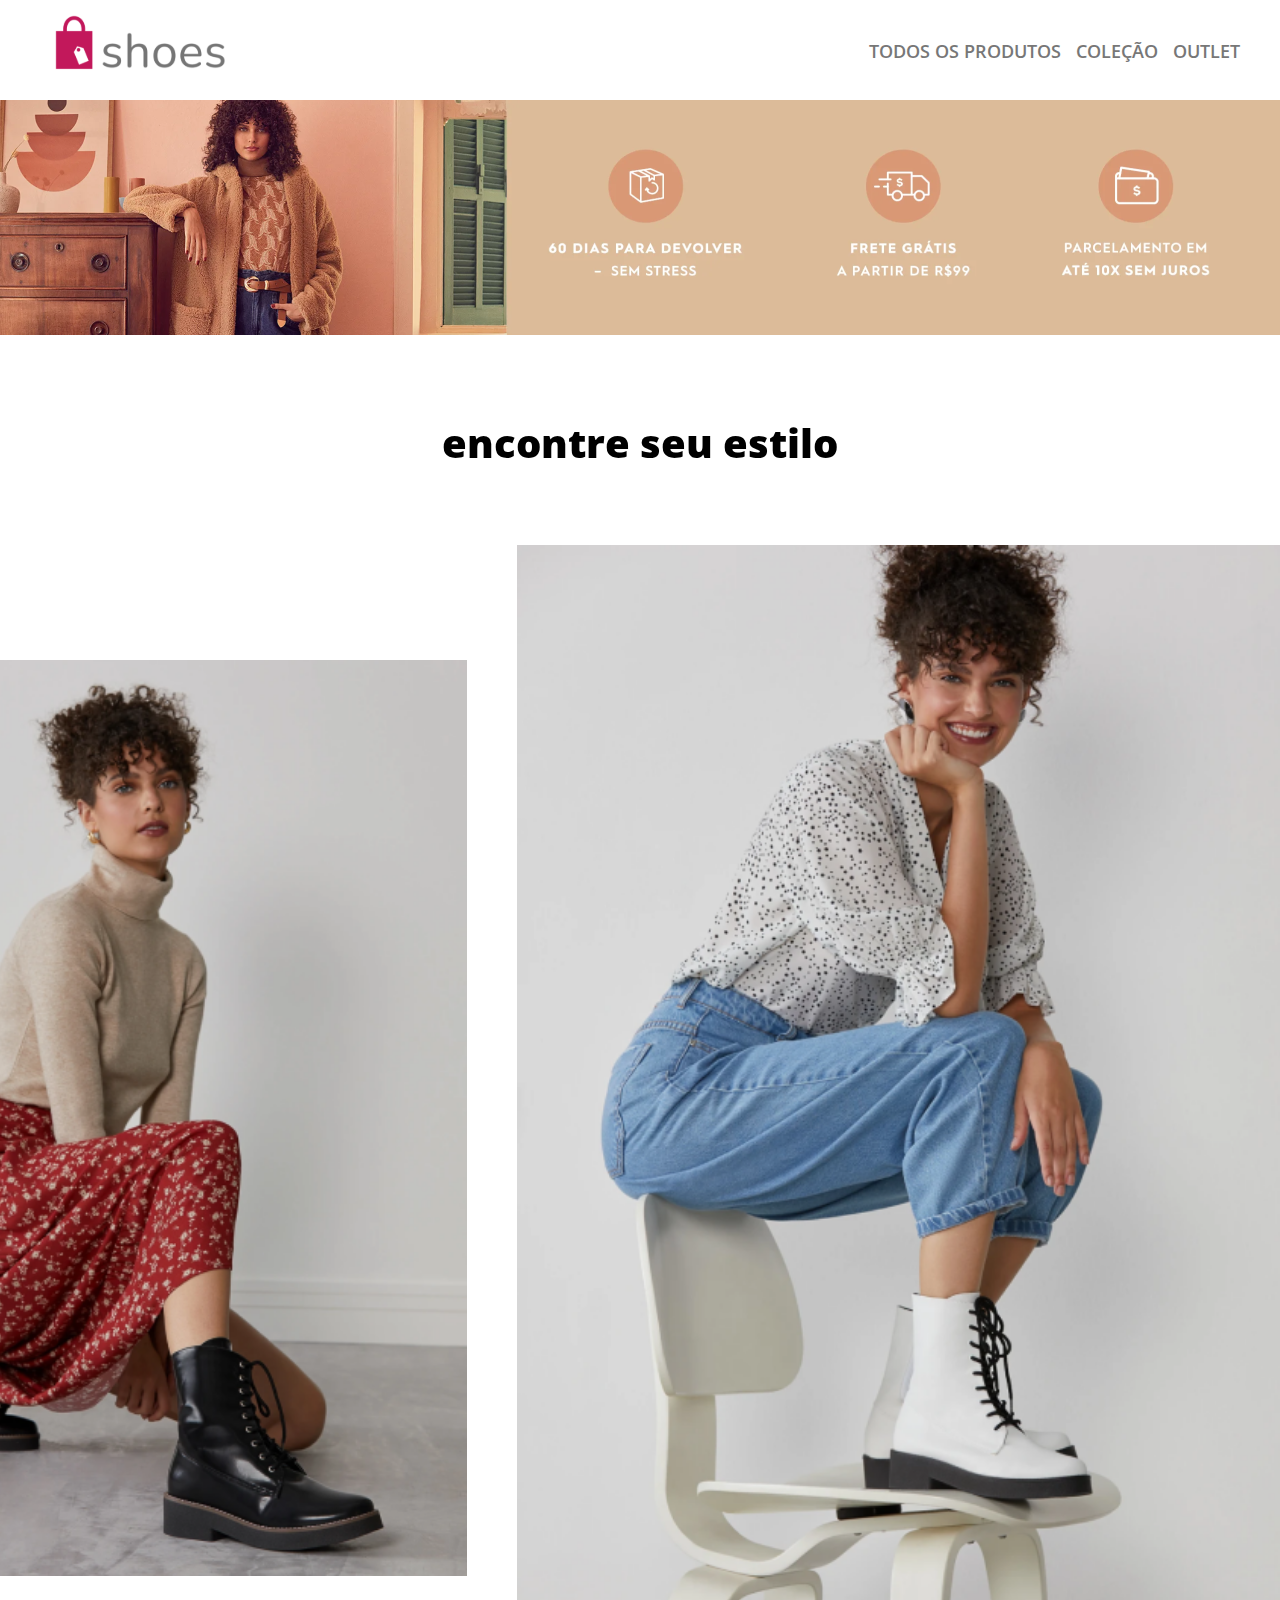
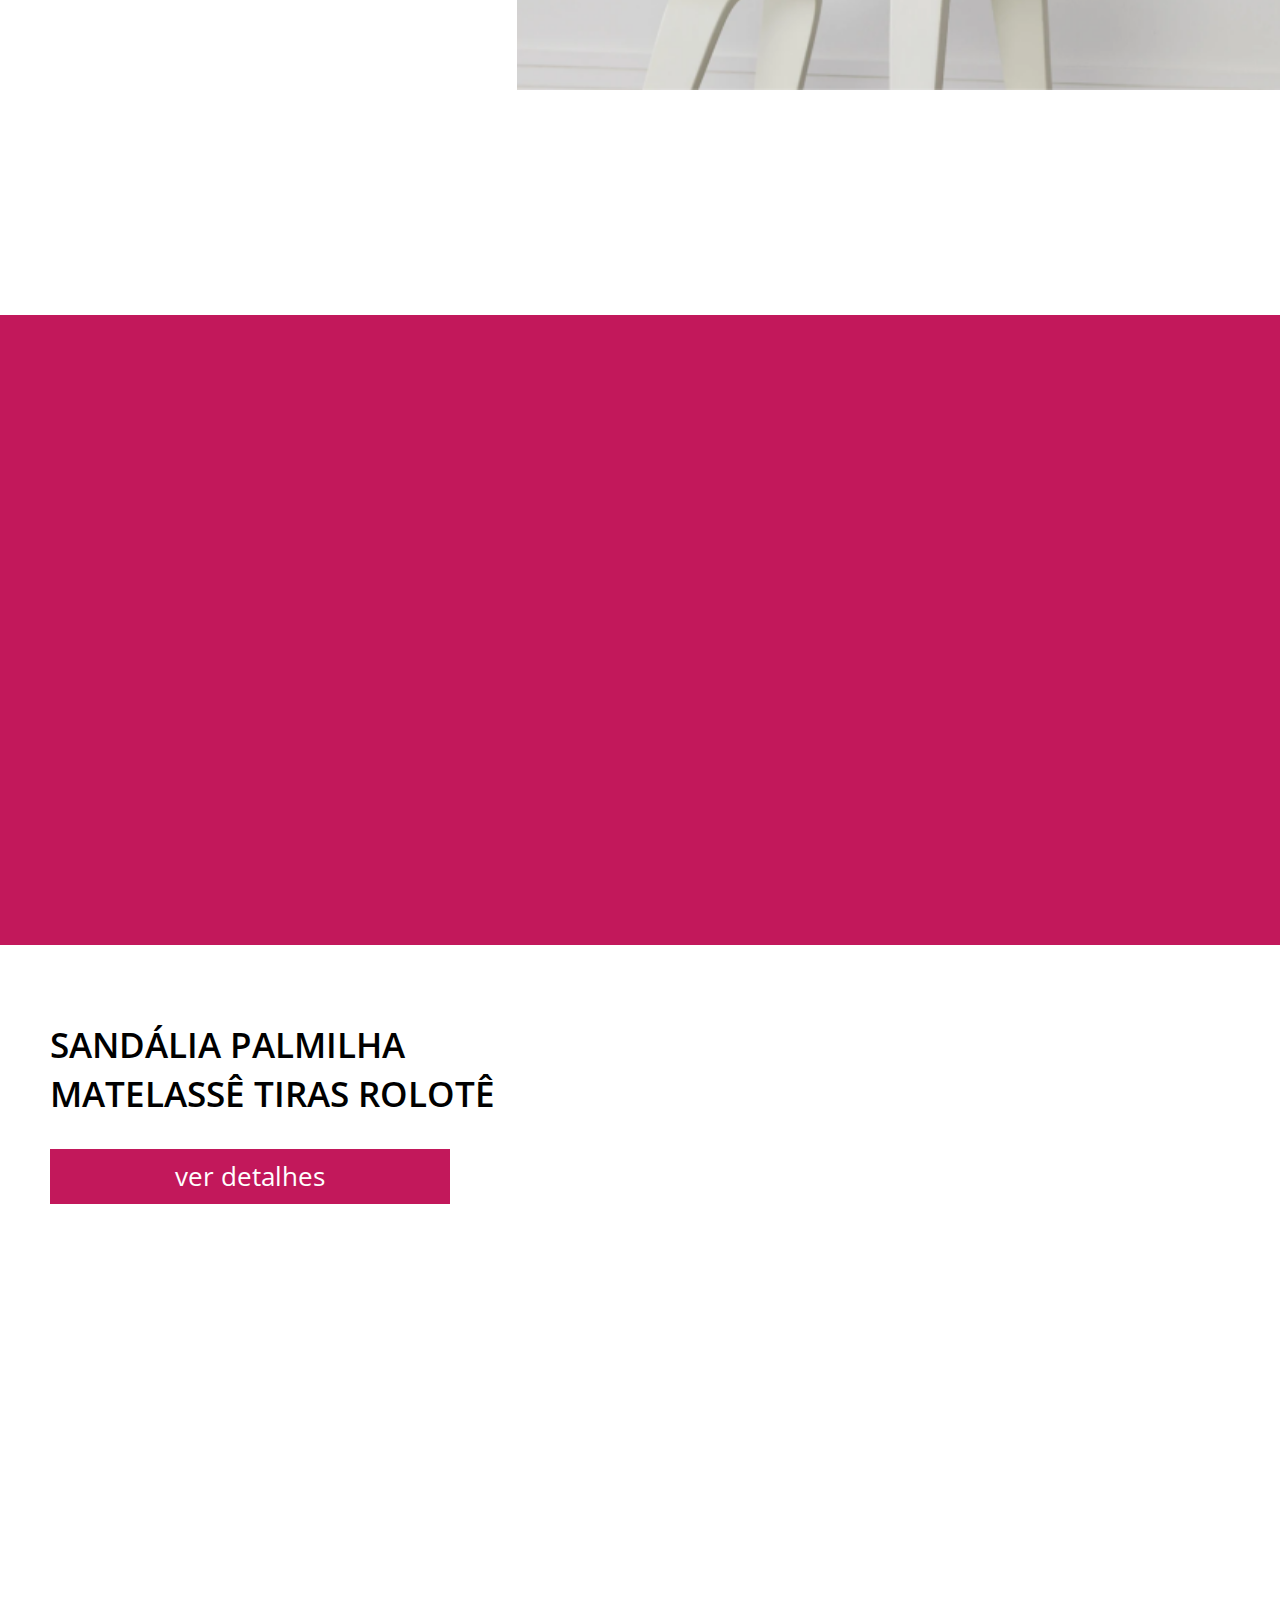
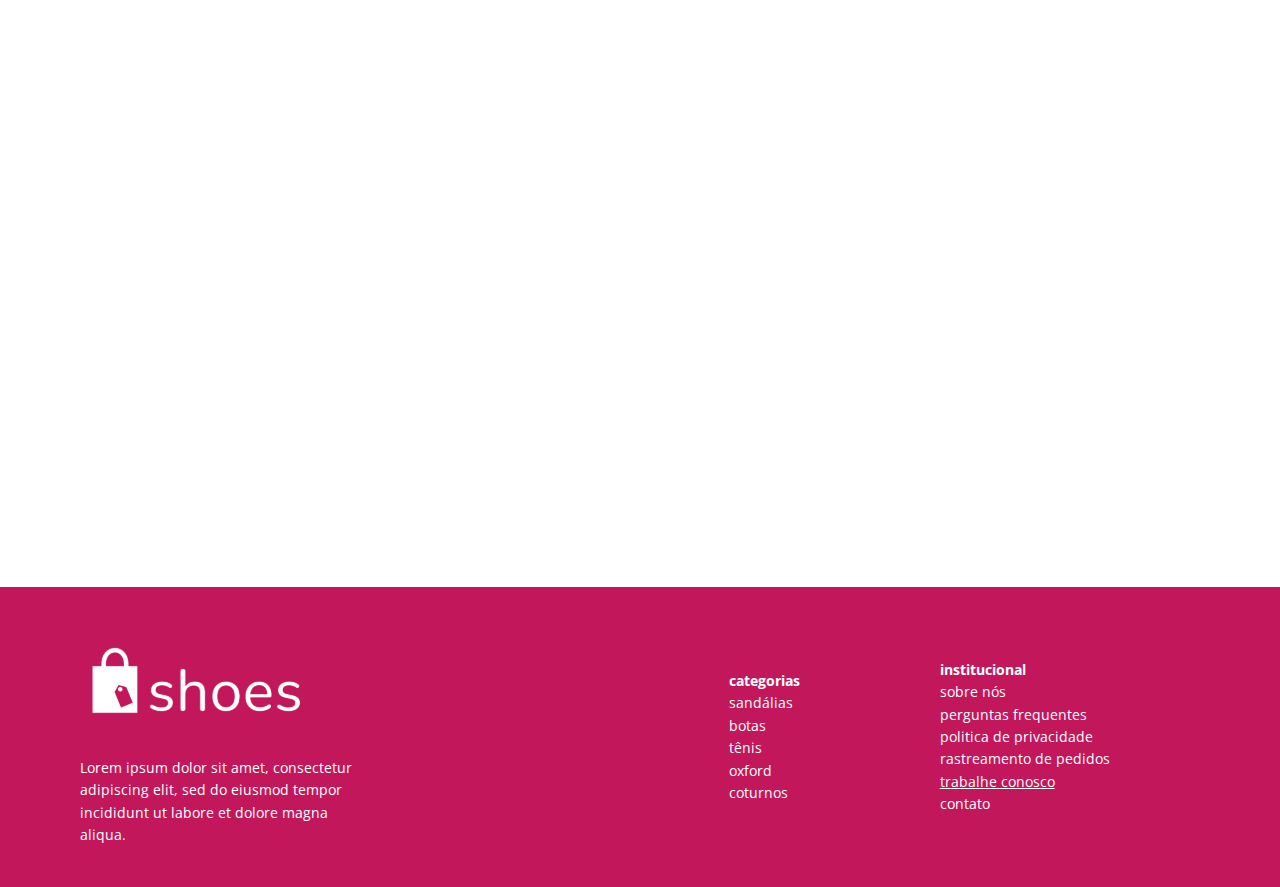
<file: index.html>
<!DOCTYPE html>
<html lang="pt-BR">
  <head>
    <meta charset="UTF-8" />
    <meta http-equiv="X-UA-Compatible" content="IE=edge" />
    <meta name="viewport" content="width=device-width, initial-scale=1.0" />
    <title>Shoes Store</title>
    <link rel="stylesheet" href="css/style.css" />
    <link href="https://unpkg.com/aos@2.3.1/dist/aos.css" rel="stylesheet" />
  </head>
  <body>
    <div class="main-container">
      <header>
        <img src="img/logo.svg" alt="logo" />
        <ul>
          <li>TODOS OS PRODUTOS</li>
          <li>COLEÇÃO</li>
          <li>OUTLET</li>
        </ul>
        <span id="menu">☰</span>
      </header>
      <section class="sub-header">
        <img src="img/sub-header.png" alt="banner" />
      </section>
      <section class="style">
        <h1 data-aos="fade-up">encontre seu estilo</h1>
        <div class="image-container">
          <img src="img/photo1.png" alt="" data-aos="fade-up" />
          <img src="img/photo2.png" alt="" data-aos="fade-down" />
        </div>
      </section>
      <section class="bookmarks-products">
        <h1 data-aos="fade-up">30% OFF</h1>
        <ul>
          <li data-aos="fade-up">
            <img src="img/shoe-4.png" alt="primeiro sapato" />
            <div class="product-info">
              <p><strong>SCARPIN SALTO FINO BÁSICO</strong></p>
              <p>R$140,00</p>
            </div>
          </li>
          <li data-aos="fade-up">
            <img src="img/shoe-2.png" alt="segundo sapato" />
            <div class="product-info">
              <p><strong>SCARPIN SALTO FINO BÁSICO</strong></p>
              <p>R$140,00</p>
            </div>
          </li>
          <li data-aos="fade-up">
            <img src="img/shoe-3.png" alt="terceiro sapato" />
            <div class="product-info">
              <p><strong>SCARPIN SALTO FINO BÁSICO</strong></p>
              <p>R$140,00</p>
            </div>
          </li>
          <li data-aos="fade-up">
            <img src="img/shoe-1.png" alt="quarto sapato" />
            <div class="product-info">
              <p><strong>SANDÁLIA SALTO FINO </strong></p>
              <p>R$159,00</p>
            </div>
          </li>
        </ul>
      </section>
      <section class="bookmark-product">
        <div class="info-container">
          <h2>SANDÁLIA PALMILHA<br />MATELASSÊ TIRAS ROLOTÊ</h2>
          <button>ver detalhes</button>
          <img src="img/photo3.png" alt="" data-aos="fade-up-left" />
        </div>
        <div class="photo-1">
          <img src="img/photo4.png" alt="" data-aos="fade-up-right" />
        </div>
      </section>
      <footer>
        <div class="footer-information">
          <img src="img/logo-white.svg" alt="logo branca" />
          <p>
            Lorem ipsum dolor sit amet, consectetur adipiscing elit, sed do
            eiusmod tempor incididunt ut labore et dolore magna aliqua.
          </p>
        </div>
        <div class="right-footer">
          <div class="footer-information">
            <p>
              <strong>categorias</strong><br />
              sandálias<br />
              botas<br />
              tênis<br />
              oxford<br />
              coturnos
            </p>
          </div>
          <div class="footer-information">
            <p>
              <strong>institucional</strong><br />
              sobre nós <br />
              perguntas frequentes <br />
              politica de privacidade <br />
              rastreamento de pedidos <br />
              <a href="work-w-us.html"> trabalhe conosco </a><br />
              contato
            </p>
          </div>
        </div>
      </footer>
    </div>

    <script src="https://unpkg.com/aos@next/dist/aos.js"></script>
    <script>
      AOS.init();
    </script>
  </body>
</html>
</file>
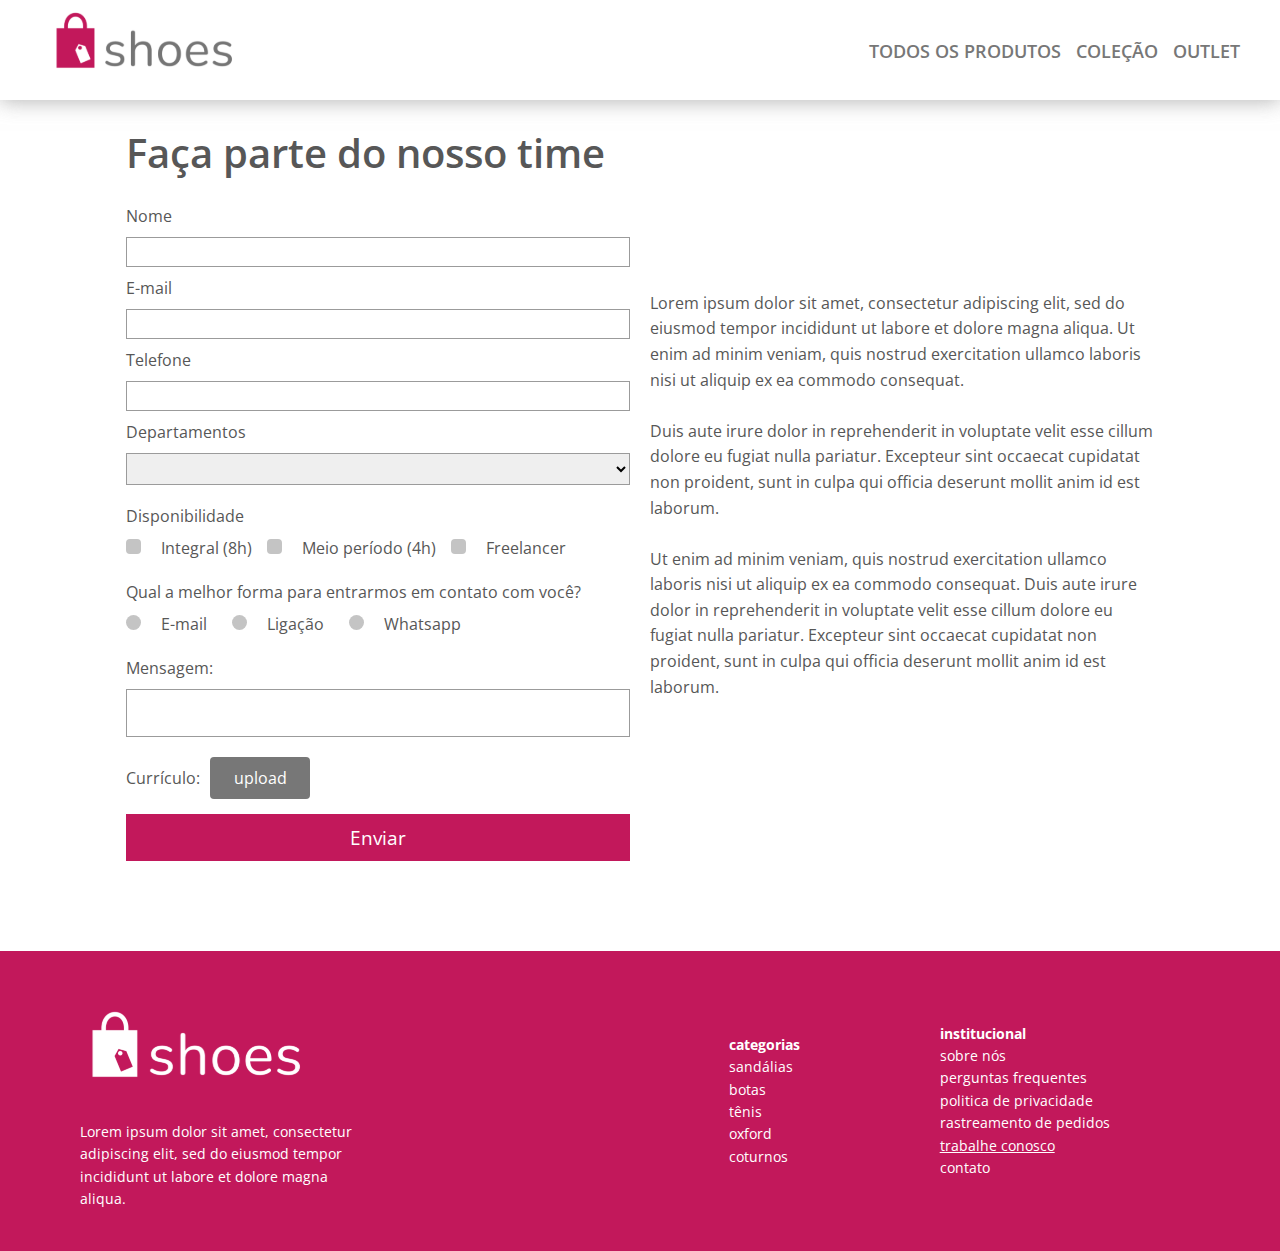
<file: work-w-us.html>
<!DOCTYPE html>
<html lang="pt-BR">
  <head>
    <meta charset="UTF-8" />
    <meta http-equiv="X-UA-Compatible" content="IE=edge" />
    <meta name="viewport" content="width=device-width, initial-scale=1.0" />
    <title>Shoes Store</title>
    <link rel="stylesheet" href="css/style.css" />
    <link href="https://unpkg.com/aos@2.3.1/dist/aos.css" rel="stylesheet" />
  </head>
  <body>
    <div class="main-container">
      <header>
        <a href="index.html"> <img src="img/logo.svg" alt="logo" /></a>
        <ul>
          <li>TODOS OS PRODUTOS</li>
          <li>COLEÇÃO</li>
          <li>OUTLET</li>
        </ul>
        <span id="menu">☰</span>

      </header>
      <main class="form-container">
        <div class="form">
          <h1>Faça parte do nosso time</h1>
          <form action="">
            <label for="name">Nome </label>
            <input type="text" name="name" id="name" />

            <label for="email">E-mail </label>
            <input type="email" name="email" id="email" />

            <label for="tel">Telefone </label>
            <input type="tel" name="tel" id="tel" />

            <label for="departamentos">Departamentos</label>
            <select name="departamentos" id="departamentos">
              <option value="" selected></option>
              <option value="tecnologia">tecnologia</option>
              <option value="recursos humano">recursos humano</option>
              <option value="administração">administração</option>
            </select>

            <div class="disponibilidade">
              <label>Disponibilidade </label>
              <div class="checkbox-area">
                <label for="integral" class="container"
                  >Integral (8h)
                  <input type="checkbox" name="integral" id="integral" />
                  <span class="checkmark"></span>
                </label>
                <label for="meio-periodo" class="container"
                  >Meio período (4h)
                  <input
                    type="checkbox"
                    name="meio-periodo"
                    id="meio-periodo"
                  />
                  <span class="checkmark"></span>
                </label>
                <label for="freela" class="container">
                  Freelancer
                  <input type="checkbox" name="freela" id="freela" />
                  <span class="checkmark"></span>
                </label>
              </div>
            </div>
            <div class="melhor-contato">
              <label
                >Qual a melhor forma para entrarmos em contato com você?</label
              >
              <div class="radio-area">
                <label for="email-contato" class="container"
                  >E-mail
                  <input
                    type="radio"
                    name="melhor-contato"
                    id="email-contato"
                  />
                  <span class="checkmark"></span>
                </label>
                <label for="ligacao-contato" class="container">
                  Ligação
                  <input
                    type="radio"
                    name="melhor-contato"
                    id="ligacao-contato"
                  />
                  <span class="checkmark"></span>
                </label>
                <label for="whatsapp-contato" class="container">
                  Whatsapp
                  <input
                    type="radio"
                    name="melhor-contato"
                    id="whatsapp-contato"
                  />
                  <span class="checkmark"></span>
                </label>
              </div>
            </div>
            <label for="message">Mensagem: </label>
            <textarea name="message" id="message"></textarea>
            <label id="curriculo-area">
              Currículo:
              <input type="file" name="curriculo" id="curriculo" />
              <label for="curriculo" id="file-input">upload</label>
            </label>

            <button type="submit">Enviar</button>
          </form>
        </div>
        <div class="work-w-us-info">
          <p>
            Lorem ipsum dolor sit amet, consectetur adipiscing elit, sed do
            eiusmod tempor incididunt ut labore et dolore magna aliqua. Ut enim
            ad minim veniam, quis nostrud exercitation ullamco laboris nisi ut
            aliquip ex ea commodo consequat.
          </p>
          <br />
          <p>
            Duis aute irure dolor in reprehenderit in voluptate velit esse
            cillum dolore eu fugiat nulla pariatur. Excepteur sint occaecat
            cupidatat non proident, sunt in culpa qui officia deserunt mollit
            anim id est laborum.
          </p>
          <br />
          <p>
            Ut enim ad minim veniam, quis nostrud exercitation ullamco laboris
            nisi ut aliquip ex ea commodo consequat. Duis aute irure dolor in
            reprehenderit in voluptate velit esse cillum dolore eu fugiat nulla
            pariatur. Excepteur sint occaecat cupidatat non proident, sunt in
            culpa qui officia deserunt mollit anim id est laborum.
          </p>
        </div>
      </main>
      <footer>
        <div class="footer-information">
          <img src="img/logo-white.svg" alt="logo branca" />
          <p>
            Lorem ipsum dolor sit amet, consectetur adipiscing elit, sed do
            eiusmod tempor incididunt ut labore et dolore magna aliqua.
          </p>
        </div>
        <div class="right-footer">
          <div class="footer-information">
            <p>
              <strong>categorias</strong><br />
              sandálias<br />
              botas<br />
              tênis<br />
              oxford<br />
              coturnos
            </p>
          </div>
          <div class="footer-information">
            <p>
              <strong>institucional</strong><br />
              sobre nós <br />
              perguntas frequentes <br />
              politica de privacidade <br />
              rastreamento de pedidos <br />
              <a href="work-w-us.html"> trabalhe conosco </a><br />
              contato
            </p>
          </div>
        </div>
      </footer>
    </div>

    <script src="https://unpkg.com/aos@next/dist/aos.js"></script>
    <script>
      AOS.init();
    </script>
  </body>
</html>
</file>
<file: css/style.css>
@import url("https://fonts.googleapis.com/css2?family=Open+Sans:wght@400;600;700;800&display=swap");
* {
  margin: 0;
  padding: 0;
  box-sizing: border-box;
  font-family: "Open Sans", sans-serif;
}

:root {
  --primary-color: rgba(194, 24, 91, 1);
}

body {
  font-size: 16px;
  overflow-x: hidden;
}

.main-container {
  width: 100vw;
}

h1 {
  font-size: 2.5rem;
  font-weight: 800;
}

/* header */

header {
  width: 100%;
  height: 100px;
  box-shadow: 0px 1px 20px 0px rgba(139, 139, 139, 0.65);
  display: flex;
  justify-content: space-between;
  align-items: center;
  padding: 0 40px;
}

header img {
  position: relative;
  height: 100%;
}

header ul {
  height: 100%;
  list-style-type: none;
  display: flex;
  align-items: center;
  gap: 15px;
}

header ul li {
  font-size: 1.15rem;
  font-weight: 600;
  color: #777777;
}

header span#menu {
  position: absolute;
  display: none;
}

/* subheader */

section.sub-header {
  width: 100vw;
  z-index: 1;
}

section.sub-header img {
  width: 100%;
}

/* style - container */

section.style {
  margin: 75px 0 150px;
  width: 100vw;
  height: 150vh;
  display: flex;
  flex-direction: column;
  align-items: center;
}

section.style .image-container {
  position: relative;
  height: 100%;
  width: 100%;
  display: flex;
  justify-content: center;
  align-items: center;
  margin: 75px 0;
  gap: 50px;
}

section.style .image-container img:nth-child(1) {
  height: 80%;
}

section.style .image-container img:nth-child(2) {
  height: 100%;
}

/* product section */

section.bookmarks-products {
  width: 100vw;
  height: 630px;
  background: var(--primary-color);
  color: #fff;
  display: flex;
  flex-direction: column;
  justify-content: center;
  align-items: center;
  text-align: center;
  gap: 50px;
  margin: 0 0 75px;
  position: relative;
}

section.bookmarks-products ul {
  width: 90%;
  padding: 0 25px 0 10px;
  display: grid;
  grid-template-columns: repeat(4, 1fr);
  list-style-type: none;
  gap: 10px;
}

section.bookmarks-products ul li {
  color: #000;
  background: #fff;
}

section.bookmarks-products ul li img {
  height: 75%;
  width: 100%;
}

section.bookmarks-products ul li .product-info {
  text-align: left;
  padding: 5px 10px 10px;
}

section.bookmark-product {
  width: 100vw;
  padding: 0 50px;
  display: flex;
  justify-content: center;
  gap: 80px;
}

section.bookmark-product .info-container {
  display: flex;
  flex-direction: column;
  line-height: 1.4;
  gap: 30px;
  width: 50%;
}
section.bookmark-product .info-container img {
  width: auto;
  height: 75%;
}

section.bookmark-product .info-container h2 {
  font-weight: 600;
  font-size: 2.2rem;
}

section.bookmark-product .info-container button {
  border: none;
  background: var(--primary-color);
  width: 400px;
  color: #fff;
  font-size: 1.6rem;
  padding: 10px 20px;
  cursor: pointer;
  transition-duration: 0.2s;
}

section.bookmark-product .info-container button:hover {
  transform: scale(1.05);
}

section.bookmark-product .photo-1 {
  width: 60%;
}

section.bookmark-product .photo-1 img {
  width: 100%;
}
/* footer */

footer {
  width: 100vw;
  background: var(--primary-color);
  color: #fff;
  display: flex;
  justify-content: center;
  padding: 20px 50px;
  font-size: 0.875rem;
  align-items: center;
  gap: 30%;
  height: 300px;
  margin: 75px 0 0 0;
}

footer .right-footer {
  display: flex;
  align-items: center;
  gap: 25%;
  width: 40%;
}

footer .footer-information {
  width: 70%;
  line-height: 1.6;
}

footer .footer-information a {
  color: #fff;
}

footer .footer-information:nth-child(1) {
  width: 25%;
}

/* TRABALHE CONOSCO */

main.form-container {
  margin: 15px auto;
  width: 85vw;
  display: flex;
  padding: 10px 30px;
  justify-content: center;
  gap: 20px;
  color: rgba(87, 87, 87, 1);
  align-items: center;
}
main.form-container .form {
  width: 60%;
}

main.form-container .form h1 {
  font-weight: 600;
  margin: 0 0 25px;
}

main.form-container .form form {
  display: flex;
  flex-direction: column;
}

main.form-container .form form .disponibilidade {
  display: flex;
  justify-content: center;
  flex-direction: column;
  margin: 10px 0;
}

main.form-container .form form .disponibilidade input {
  width: 50px;
  margin: 10px 0;
}

.checkbox-area {
  display: flex;
  align-items: center;
  gap: 15px;
  margin: 10px 0 0;
}

main.form-container .form form .melhor-contato {
  display: flex;
  flex-direction: column;
  justify-content: left;
}

main.form-container .form form .melhor-contato input {
  width: 50px;
  border: none;
  background: rgba(196, 196, 196, 1);
}

main.form-container .form form .radio-area {
  display: flex;
  gap: 25px;
  align-items: center;
  padding: 10px 0;
}

main.form-container .container {
  display: block;
  position: relative;
  padding-left: 35px;
  margin-bottom: 12px;
  cursor: pointer;
  font-size: 1rem;
  -webkit-user-select: none;
  -moz-user-select: none;
  -ms-user-select: none;
  user-select: none;
}

/* Hide the browser's default checkbox */
main.form-container .container input {
  position: absolute;
  opacity: 0;
  cursor: pointer;
  height: 0;
  width: 0;
}

/* Create a custom checkbox */
.checkmark {
  position: absolute;
  margin-top: 2px;
  top: 0;
  left: 0;
  height: 15px;
  width: 15px;
  border-radius: 10px;
  background: rgba(196, 196, 196, 1);
}

/* On mouse-over, add a grey background color */
label.container:hover input ~ .checkmark {
  background-color: #ccc;
}

/* When the checkbox is checked, add a blue background */
label.container input:checked ~ .checkmark {
  background-color: #2196f3;
}

main.form-container input,
textarea,
select {
  width: 100%;
  outline: none;
  padding: 5px;
  margin: 10px 0;
  resize: none;
  border: 1px solid rgba(155, 155, 155, 1);
}

main.form-container .work-w-us-info {
  width: 60%;
  line-height: 1.6;
  display: flex;
  flex-direction: column;
}

main.form-container .disponibilidade .checkmark {
  border-radius: 4px;
}

main.form-container .disponibilidade .checkmark:after {
  content: "";
  position: absolute;
  display: none;
}

/* Show the checkmark when checked */
main.form-container
  .disponibilidade
  .container
  input:checked
  ~ .checkmark:after {
  display: block;
}

/* Style the checkmark/indicator */
main.form-container .disponibilidade .container .checkmark:after {
  left: 6px;
  top: 4px;
  width: 2px;
  height: 4px;
  border: solid white;
  border-width: 0 2px 2px 0;
  -webkit-transform: rotate(45deg);
  -ms-transform: rotate(45deg);
  transform: rotate(45deg);
}

main.form-container #curriculo-area {
  display: flex;
  align-items: center;
}

main.form-container #file-input {
  width: 100px;
  padding: 10px;
  background: #777777;
  color: #fff;
  text-align: center;
  margin: 10px;
  border-radius: 4px;
}

main.form-container input[type="file"] {
  display: none;
  position: absolute;
}

main.form-container .form form button {
  border: none;
  padding: 10px;
  background: var(--primary-color);
  color: #fff;
  font-size: 1.2rem;
  margin: 5px 0;
}

@media (max-width: 932px) {
  section.style .image-container {
    margin: 40px 0;
  }
  section.style .image-container img:nth-child(1) {
    height: 60%;
  }

  section.style .image-container {
    margin: 15px 0;
    height: auto;
  }

  section.style .image-container img:nth-child(2) {
    height: 65vh;
  }
}

@media (max-width: 768px) {
  section.style .image-container {
    margin: 40px 0;
  }

  section.bookmarks-products ul li {
    height: 340px;
  }

  section.bookmark-product .info-container h2 {
    font-size: 1.6rem;
  }

  section.bookmark-product .info-container button {
    width: 250px;
  }

  section.bookmark-product .info-container img {
    height: 65%;
    width: auto;
  }

  main.form-container .form form .checkbox-area,
  main.form-container .form form .radio-area {
    flex-direction: column;
    align-items: flex-start;
    gap: 5px;
  }
}

@media (max-width: 715px) {
  section.bookmarks-products {
    height: auto;
  }
  
  section.bookmarks-products h1 {
    margin: 25px 0 0;
  }


  section.bookmarks-products ul {
    display: flex;
    flex-direction: column;
    justify-content: center;
    align-items: center;
    margin: 0 0 25px;
  }

  section.bookmarks-products ul li {
    width: 40%;
  }

  section.style .image-container {
    margin: 0;
  }

  section.style .image-container img:nth-child(1) {
    position: absolute;
    display: none;
  }
 

}


@media (max-width: 560px) {
  header img {
    width: 150px;
  }

  header ul {
    position: absolute;
    display: none;
  }

  header span#menu {
    position: relative;
    display: block;
    font-size: 2rem;
    color: #777777;
  }

  section.style {
    margin: 50px 0;
    height: auto;
  }

  section.style h1 {
    font-size: 1.8rem;
  }

  section.style .image-container {
    margin: 15px 0;
  }

  section.style .image-container img:nth-child(1) {
    position: absolute;
    display: none;
  }

  section.bookmarks-products ul li {
    width: 75%;
    max-width: 80vw;
  }

  section.bookmark-product {
    flex-direction: column-reverse;
    gap: 5px;
    align-items: center;
  }

  section.bookmark-product .info-container {
    width: 80%;
    align-items: center;
    gap: 5px;
  }

  section.bookmark-product .info-container h2 {
    text-align: center;
    font-size: 1.8rem;
    width: 100%;
  }

  section.bookmark-product .info-container img {
    position: absolute;
    display: none;
  }

  section.bookmark-product .info-container button {
    width: 150px;
    font-size: 1.2rem;
  }

  main.form-container {
    flex-direction: column;
    width: 90%;
  }
  main.form-container .form {
    width: 100%;
  }

  main.form-container .work-w-us-info {
    width: 90%;
  }


  footer {
    width: 100vw;
    flex-direction: column;
    padding: 0;
    align-items: center;
    gap: 0;
    height: auto;
    margin: 75px 0 0 0;
  }  
  footer .footer-information {
    width: 100%;
    justify-content: center;
    align-items: center;
    padding: 0 50px;
    text-align: center;

  }

  footer .right-footer {
    display: flex;
    flex-direction: column;
    align-items: center;
    gap: 50px;
    width: 80%;
    margin: 25px 0;
  }
  
  footer .footer-information img {
    width: 100%;
  }

  
  footer .footer-information:nth-child(1) {
    width: 100%;
    padding: 0 50px;
    justify-content: center;
    align-items: center;

  }
  

}

@media (max-width: 425px) {
  
  section.style .image-container img {
    max-width: 80vw;
    height: auto;
  }

}
</file>
